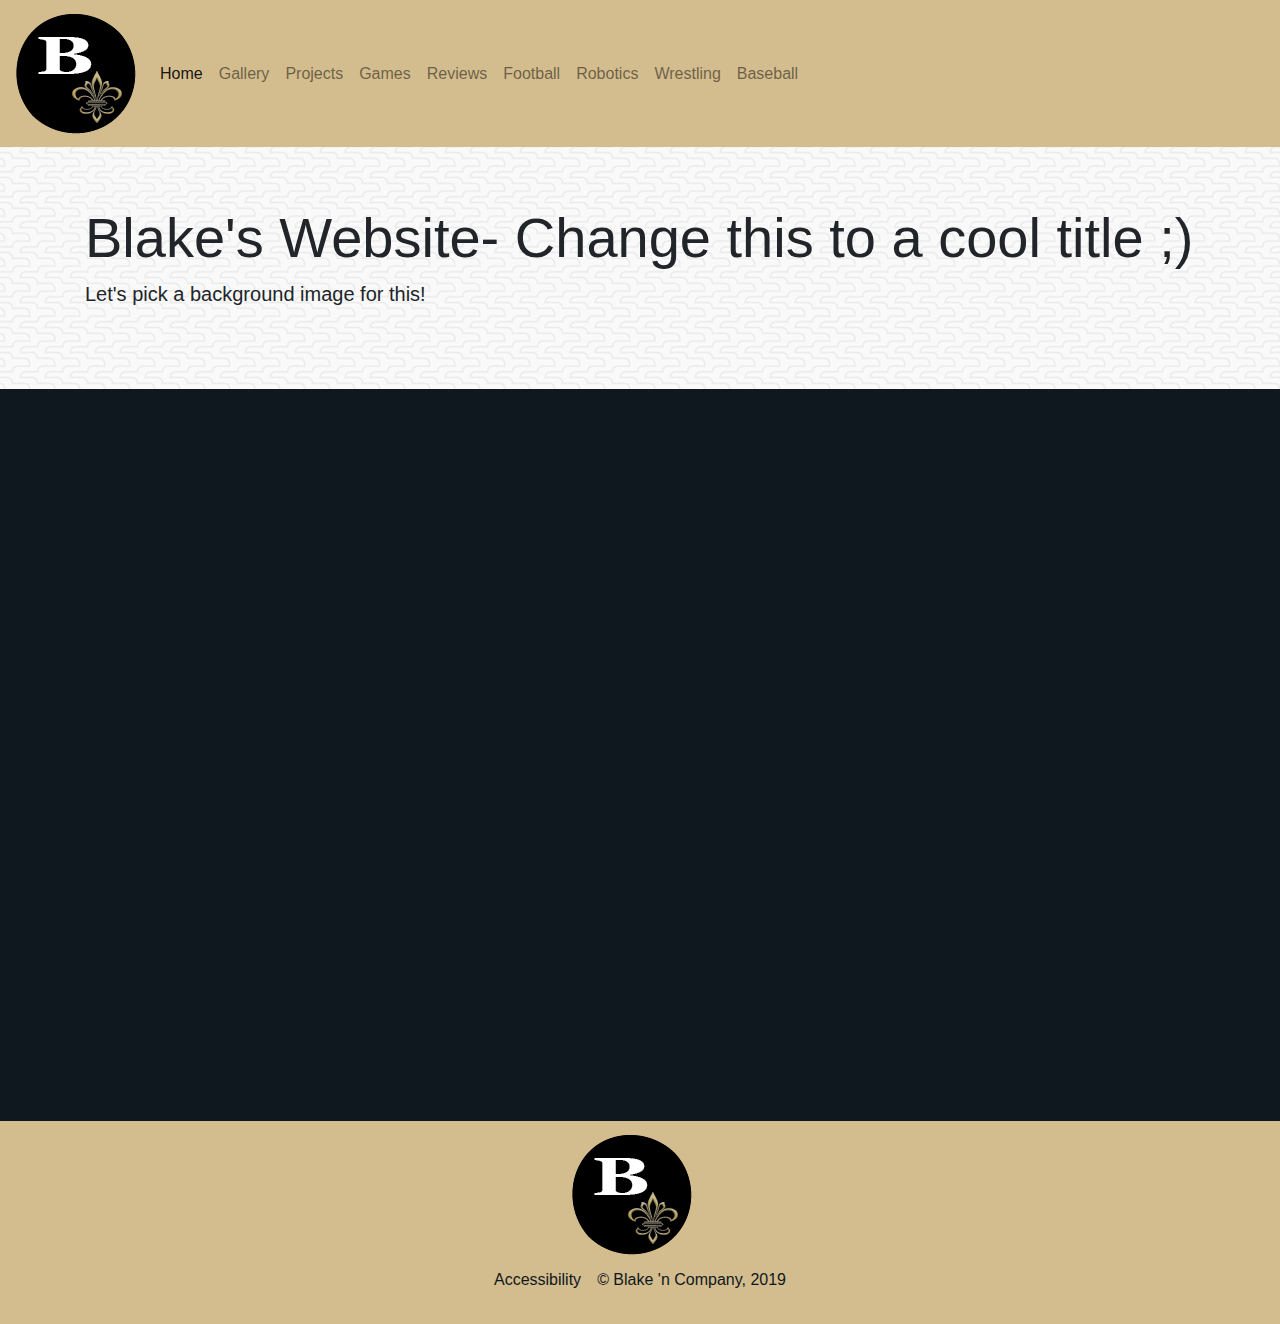
<file: index.html>
<!DOCTYPE html>
<html lang="en">
<head>
    <meta charset="UTF-8">
    <meta name="viewport" content="width=device-width, initial-scale=1.0">
    <meta http-equiv="X-UA-Compatible" content="ie=edge">
    <link rel="stylesheet" href="https://stackpath.bootstrapcdn.com/bootstrap/4.4.1/css/bootstrap.min.css" integrity="sha384-Vkoo8x4CGsO3+Hhxv8T/Q5PaXtkKtu6ug5TOeNV6gBiFeWPGFN9MuhOf23Q9Ifjh" crossorigin="anonymous" />
    <link rel="stylesheet" type="text/css" href="assets/css/style.css"/>
    <title>Blake's Website</title>
</head>
<body>
    <banner>
        <nav class="navbar fixed-top navbar-expand-lg navbar-light">
            <a class="navbar-brand" href="#">
                <img src="assets/images/logo.png" class="logo" alt="Blake's Website Logo Homepage">
            </a>
            <button class="navbar-toggler" type="button" data-toggle="collapse" data-target="#navbarSupportedContent" aria-controls="navbarSupportedContent" aria-expanded="false" aria-label="Toggle navigation">
                <span class="navbar-toggler-icon"></span>
            </button>
            <div class="collapse navbar-collapse" id="navbarSupportedContent">
              <ul class="navbar-nav mr-auto">
                <li class="nav-item active">
                  <a class="nav-link" href="#">Home <span class="sr-only">(current)</span></a>
                </li>
                <li class="nav-item">
                  <a class="nav-link" href="assets/pages/gallery.html">Gallery</a>
                </li>
                <li class="nav-item">
                    <a class="nav-link" href="assets/pages/projects.html">Projects</a>
                </li>
                <li class="nav-item">
                    <a class="nav-link" href="assets/pages/games.html">Games</a>
                </li>
                <li class="nav-item">
                    <a class="nav-link" href="assets/pages/reviews.html">Reviews</a>
                </li>
                <li class="nav-item">
                    <a class="nav-link" href="assets/pages/football.html">Football</a>
                </li>
                <li class="nav-item">
                    <a class="nav-link" href="assets/pages/robotics.html">Robotics</a>
                </li>
                <li class="nav-item">
                    <a class="nav-link" href="assets/pages/wrestling.html">Wrestling</a>
                </li>
                <li class="nav-item">
                    <a class="nav-link" href="assets/pages/baseball.html">Baseball</a>
                </li>
              </ul>
            </div>
          </nav>
    </banner>
    <main>
        <div class="jumbotron jumbotron-fluid">
            <div class="container">
                <h1 class="display-4">Blake's Website- Change this to a cool title ;)</h1>
                <p class="lead">Let's pick a background image for this!</p>
            </div>
        </div>
        <div id="subcontents">
        </div>
    </main>
    <footer>
        <div class="navbar navbar-expand-lg">
            <a class="navbar-brand" href="#">
                <img src="assets/images/logo.png" class="logo" alt="Blake's Website Logo Homepage">
            </a>
            <div class="footernav" id="navbarSupportedContent">
                <ul class="navbar-nav mr-auto">
                   <li class="nav-item active">
                        <a class="nav-link" href="accessibility-statement.html">Accessibility</a>
                    </li>
                    <li class="nav-item">
                        <p class="nav-link">&copy Blake 'n Company, 2019</p>
                    </li>
                </ul>
            </div>
        </div>
    </footer>
    <script src="https://code.jquery.com/jquery-3.4.1.slim.min.js" integrity="sha384-J6qa4849blE2+poT4WnyKhv5vZF5SrPo0iEjwBvKU7imGFAV0wwj1yYfoRSJoZ+n" crossorigin="anonymous"></script>
    <script src="https://cdn.jsdelivr.net/npm/popper.js@1.16.0/dist/umd/popper.min.js" integrity="sha384-Q6E9RHvbIyZFJoft+2mJbHaEWldlvI9IOYy5n3zV9zzTtmI3UksdQRVvoxMfooAo" crossorigin="anonymous"></script>
    <script src="https://stackpath.bootstrapcdn.com/bootstrap/4.4.1/js/bootstrap.min.js" integrity="sha384-wfSDF2E50Y2D1uUdj0O3uMBJnjuUD4Ih7YwaYd1iqfktj0Uod8GCExl3Og8ifwB6" crossorigin="anonymous"></script>
</body>
</html>
</file>
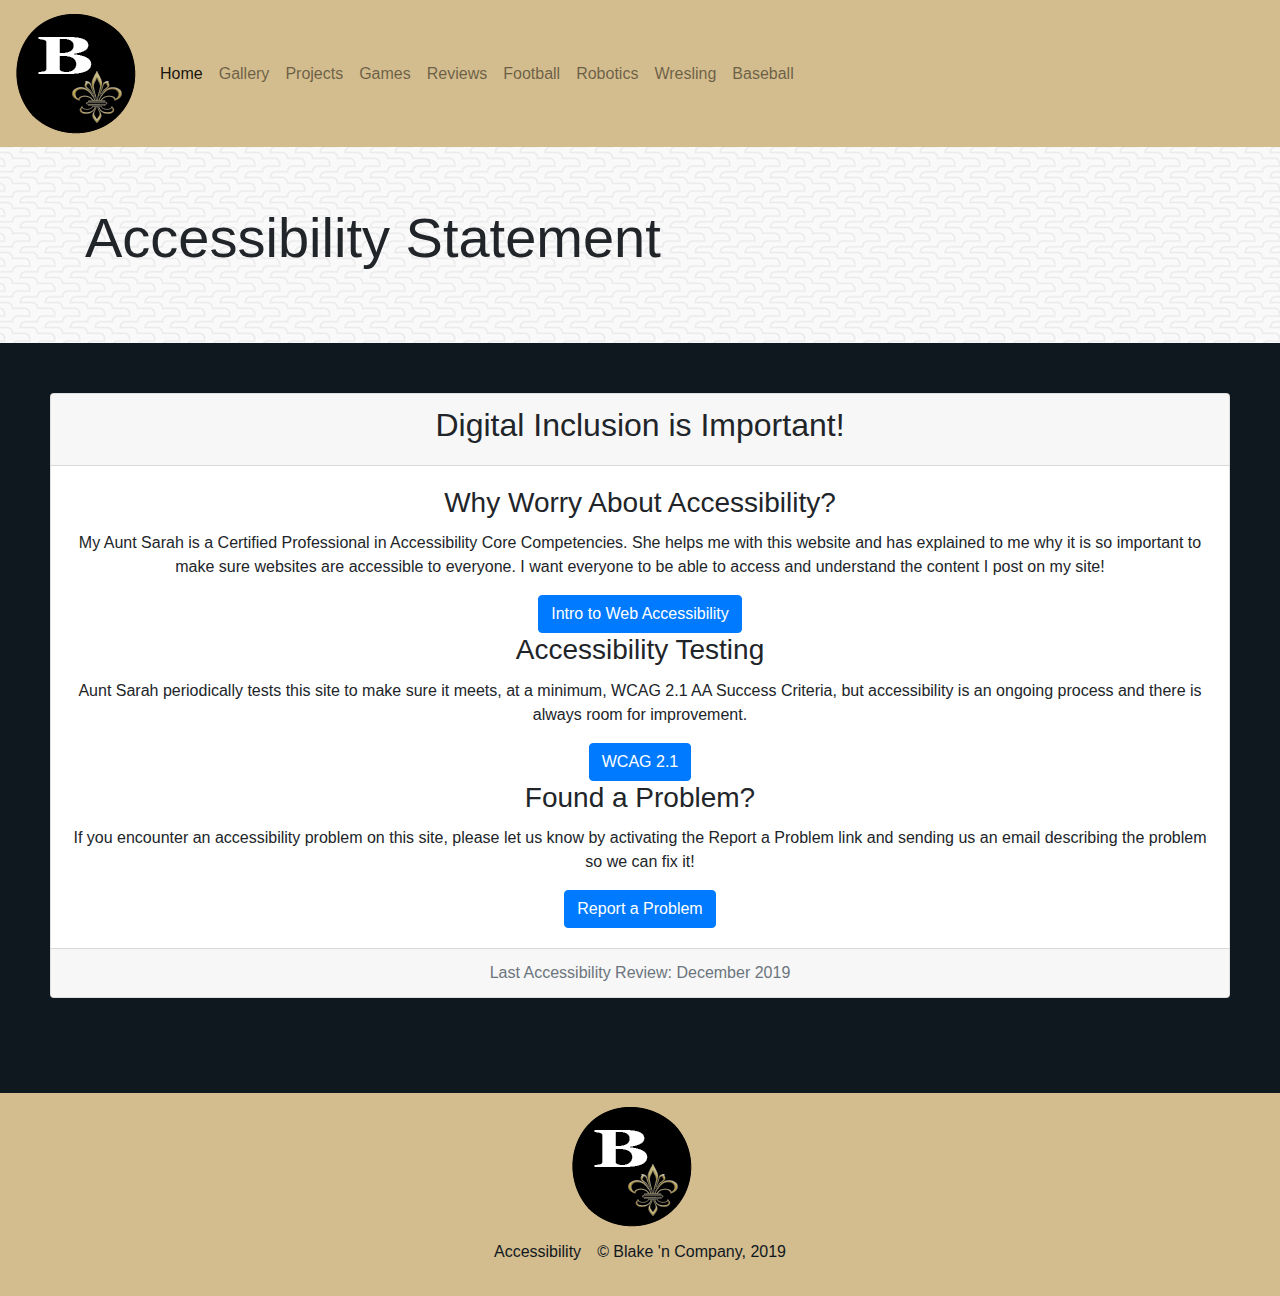
<file: assets/pages/accessibility-statement.html>
<!DOCTYPE html>
<html lang="en">
<head>
    <meta charset="UTF-8">
    <meta name="viewport" content="width=device-width, initial-scale=1.0">
    <meta http-equiv="X-UA-Compatible" content="ie=edge">
    <link rel="stylesheet" href="https://stackpath.bootstrapcdn.com/bootstrap/4.4.1/css/bootstrap.min.css" integrity="sha384-Vkoo8x4CGsO3+Hhxv8T/Q5PaXtkKtu6ug5TOeNV6gBiFeWPGFN9MuhOf23Q9Ifjh" crossorigin="anonymous" />
    <link rel="stylesheet" type="text/css" href="../css/style.css"/>
    <title>Blake's Website</title>
</head>
<body>
    <banner>
        <nav class="navbar fixed-top navbar-expand-lg navbar-light">
            <a class="navbar-brand" href="../../index.html">
                <img src="../images/logo.png" class="logo" alt="Blake's Website Logo Homepage">
            </a>
            <button class="navbar-toggler" type="button" data-toggle="collapse" data-target="#navbarSupportedContent" aria-controls="navbarSupportedContent" aria-expanded="false" aria-label="Toggle navigation">
                <span class="navbar-toggler-icon"></span>
            </button>
            <div class="collapse navbar-collapse" id="navbarSupportedContent">
              <ul class="navbar-nav mr-auto">
                <li class="nav-item active">
                  <a class="nav-link" href="../../index.html">Home</a>
                </li>
                <li class="nav-item">
                  <a class="nav-link" href="gallery.html">Gallery</a>
                </li>
                <li class="nav-item">
                    <a class="nav-link" href="projects.html">Projects</a>
                </li>
                <li class="nav-item">
                    <a class="nav-link" href="games.html">Games</a>
                </li>
                <li class="nav-item">
                    <a class="nav-link" href="reviews.html">Reviews</a>
                </li>
                <li class="nav-item">
                    <a class="nav-link" href="football.html">Football</a>
                </li>
                <li class="nav-item">
                    <a class="nav-link" href="robotics.html">Robotics</a>
                </li>
                <li class="nav-item">
                    <a class="nav-link" href="wrestling.html">Wresling</a>
                </li>
                <li class="nav-item">
                    <a class="nav-link" href="baseball.html">Baseball</a>
                </li>
              </ul>
            </div>
          </nav>
    </banner>
    <main>
        <div class="jumbotron jumbotron-fluid">
            <div class="container">
                <h1 class="display-4">Accessibility Statement</h1>
            </div>
        </div>
        <div id="subcontents">
            <div class="card text-center">
                <div class="card-header">
                    <h2>Digital Inclusion is Important!</h2>
                </div>
                <div class="card-body">
                    <h3 class="card-title">Why Worry About Accessibility?</h3>
                    <p class="card-text">My Aunt Sarah is a Certified Professional in Accessibility Core Competencies. She helps me with this website and has explained to me why it is so important to make sure websites are accessible to everyone. I want everyone to be able to access and understand the content I post on my site!</p>
                    <a href="https://www.w3.org/WAI/fundamentals/accessibility-intro/" class="btn btn-primary">Intro to Web Accessibility</a>

                    <h3 class="card-title">Accessibility Testing</h3>
                    <p class="card-text">Aunt Sarah periodically tests this site to make sure it meets, at a minimum, WCAG 2.1 AA Success Criteria, but accessibility is an ongoing process and there is always room for improvement.</p>
                    <a href="https://www.w3.org/TR/WCAG21/" class="btn btn-primary">WCAG 2.1</a>

                    <h3 class="card-title">Found a Problem?</h3>
                    <p class="card-text">If you encounter an accessibility problem on this site, please let us know by activating the Report a Problem link and sending us an email describing the problem so we can fix it!</p>
                    <a href="mailto:website4blake@gmail.com" class="btn btn-primary">Report a Problem</a>

                </div>
                <div class="card-footer text-muted">
                    Last Accessibility Review: December 2019
                </div>
            </div>
        </div>
    </main>
    <footer>
        <div class="navbar navbar-expand-lg">
            <a class="navbar-brand" href="../../index.html">
                <img src="../images/logo.png" class="logo" alt="Blake's Website Logo Homepage">
            </a>
            <div class="footernav" id="navbarSupportedContent">
                <ul class="navbar-nav mr-auto">
                   <li class="nav-item active">
                        <a class="nav-link" href="accessibility-statement.html">Accessibility</a>
                    </li>
                    <li class="nav-item">
                        <p class="nav-link">&copy Blake 'n Company, 2019</p>
                    </li>
                </ul>
            </div>
        </div>
    </footer>
    <script src="https://code.jquery.com/jquery-3.4.1.slim.min.js" integrity="sha384-J6qa4849blE2+poT4WnyKhv5vZF5SrPo0iEjwBvKU7imGFAV0wwj1yYfoRSJoZ+n" crossorigin="anonymous"></script>
    <script src="https://cdn.jsdelivr.net/npm/popper.js@1.16.0/dist/umd/popper.min.js" integrity="sha384-Q6E9RHvbIyZFJoft+2mJbHaEWldlvI9IOYy5n3zV9zzTtmI3UksdQRVvoxMfooAo" crossorigin="anonymous"></script>
    <script src="https://stackpath.bootstrapcdn.com/bootstrap/4.4.1/js/bootstrap.min.js" integrity="sha384-wfSDF2E50Y2D1uUdj0O3uMBJnjuUD4Ih7YwaYd1iqfktj0Uod8GCExl3Og8ifwB6" crossorigin="anonymous"></script>
</body>
</html>
</file>
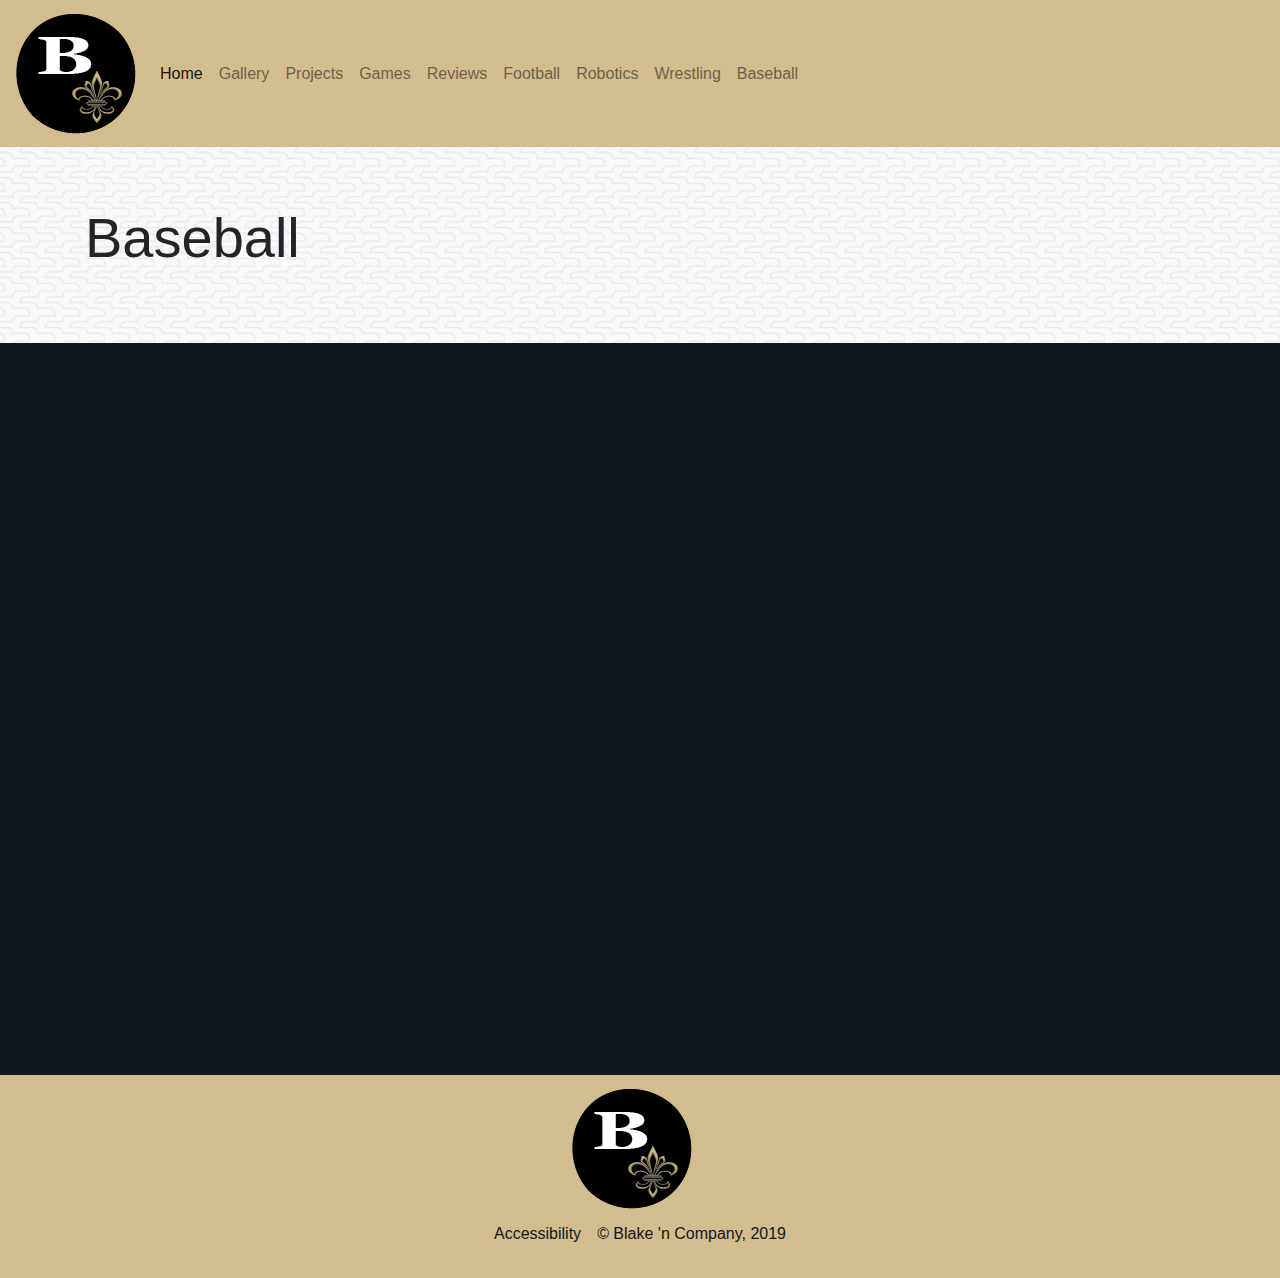
<file: assets/pages/baseball.html>
<!DOCTYPE html>
<html lang="en">
<head>
    <meta charset="UTF-8">
    <meta name="viewport" content="width=device-width, initial-scale=1.0">
    <meta http-equiv="X-UA-Compatible" content="ie=edge">
    <link rel="stylesheet" href="https://stackpath.bootstrapcdn.com/bootstrap/4.4.1/css/bootstrap.min.css" integrity="sha384-Vkoo8x4CGsO3+Hhxv8T/Q5PaXtkKtu6ug5TOeNV6gBiFeWPGFN9MuhOf23Q9Ifjh" crossorigin="anonymous" />
    <link rel="stylesheet" type="text/css" href="../css/style.css"/>
    <title>Blake's Website</title>
</head>
<body>
    <banner>
        <nav class="navbar fixed-top navbar-expand-lg navbar-light">
            <a class="navbar-brand" href="../../index.html">
                <img src="../images/logo.png" class="logo" alt="Blake's Website Logo Homepage">
            </a>
            <button class="navbar-toggler" type="button" data-toggle="collapse" data-target="#navbarSupportedContent" aria-controls="navbarSupportedContent" aria-expanded="false" aria-label="Toggle navigation">
                <span class="navbar-toggler-icon"></span>
            </button>
            <div class="collapse navbar-collapse" id="navbarSupportedContent">
              <ul class="navbar-nav mr-auto">
                <li class="nav-item active">
                  <a class="nav-link" href="../../index.html">Home</a>
                </li>
                <li class="nav-item">
                  <a class="nav-link" href="gallery.html">Gallery</a>
                </li>
                <li class="nav-item">
                    <a class="nav-link" href="projects.html">Projects</a>
                </li>
                <li class="nav-item">
                    <a class="nav-link" href="games.html">Games</a>
                </li>
                <li class="nav-item">
                    <a class="nav-link" href="reviews.html">Reviews</a>
                </li>
                <li class="nav-item">
                    <a class="nav-link" href="football.html">Football</a>
                </li>
                <li class="nav-item">
                    <a class="nav-link" href="robotics.html">Robotics</a>
                </li>
                <li class="nav-item">
                    <a class="nav-link" href="wrestling.html">Wrestling</a>
                </li>
                <li class="nav-item">
                    <a class="nav-link" href="#">Baseball<span class="sr-only">(current)</span></a>
                </li>
              </ul>
            </div>
          </nav>
    </banner>
    <main>
        <div class="jumbotron jumbotron-fluid">
            <div class="container">
                <h1 class="display-4">Baseball</h1>
            </div>
        </div>
        <div id="subcontents">
        </div>
    </main>
    <footer>
        <div class="navbar navbar-expand-lg">
            <a class="navbar-brand" href="../../index.html">
                <img src="../images/logo.png" class="logo" alt="Blake's Website Logo Homepage">
            </a>
            <div class="footernav" id="navbarSupportedContent">
                <ul class="navbar-nav mr-auto">
                   <li class="nav-item active">
                        <a class="nav-link" href="accessibility-statement.html">Accessibility</a>
                    </li>
                    <li class="nav-item">
                        <p class="nav-link">&copy Blake 'n Company, 2019</p>
                    </li>
                </ul>
            </div>
        </div>
    </footer>
    <script src="https://code.jquery.com/jquery-3.4.1.slim.min.js" integrity="sha384-J6qa4849blE2+poT4WnyKhv5vZF5SrPo0iEjwBvKU7imGFAV0wwj1yYfoRSJoZ+n" crossorigin="anonymous"></script>
    <script src="https://cdn.jsdelivr.net/npm/popper.js@1.16.0/dist/umd/popper.min.js" integrity="sha384-Q6E9RHvbIyZFJoft+2mJbHaEWldlvI9IOYy5n3zV9zzTtmI3UksdQRVvoxMfooAo" crossorigin="anonymous"></script>
    <script src="https://stackpath.bootstrapcdn.com/bootstrap/4.4.1/js/bootstrap.min.js" integrity="sha384-wfSDF2E50Y2D1uUdj0O3uMBJnjuUD4Ih7YwaYd1iqfktj0Uod8GCExl3Og8ifwB6" crossorigin="anonymous"></script>
</body>
</html>
</file>
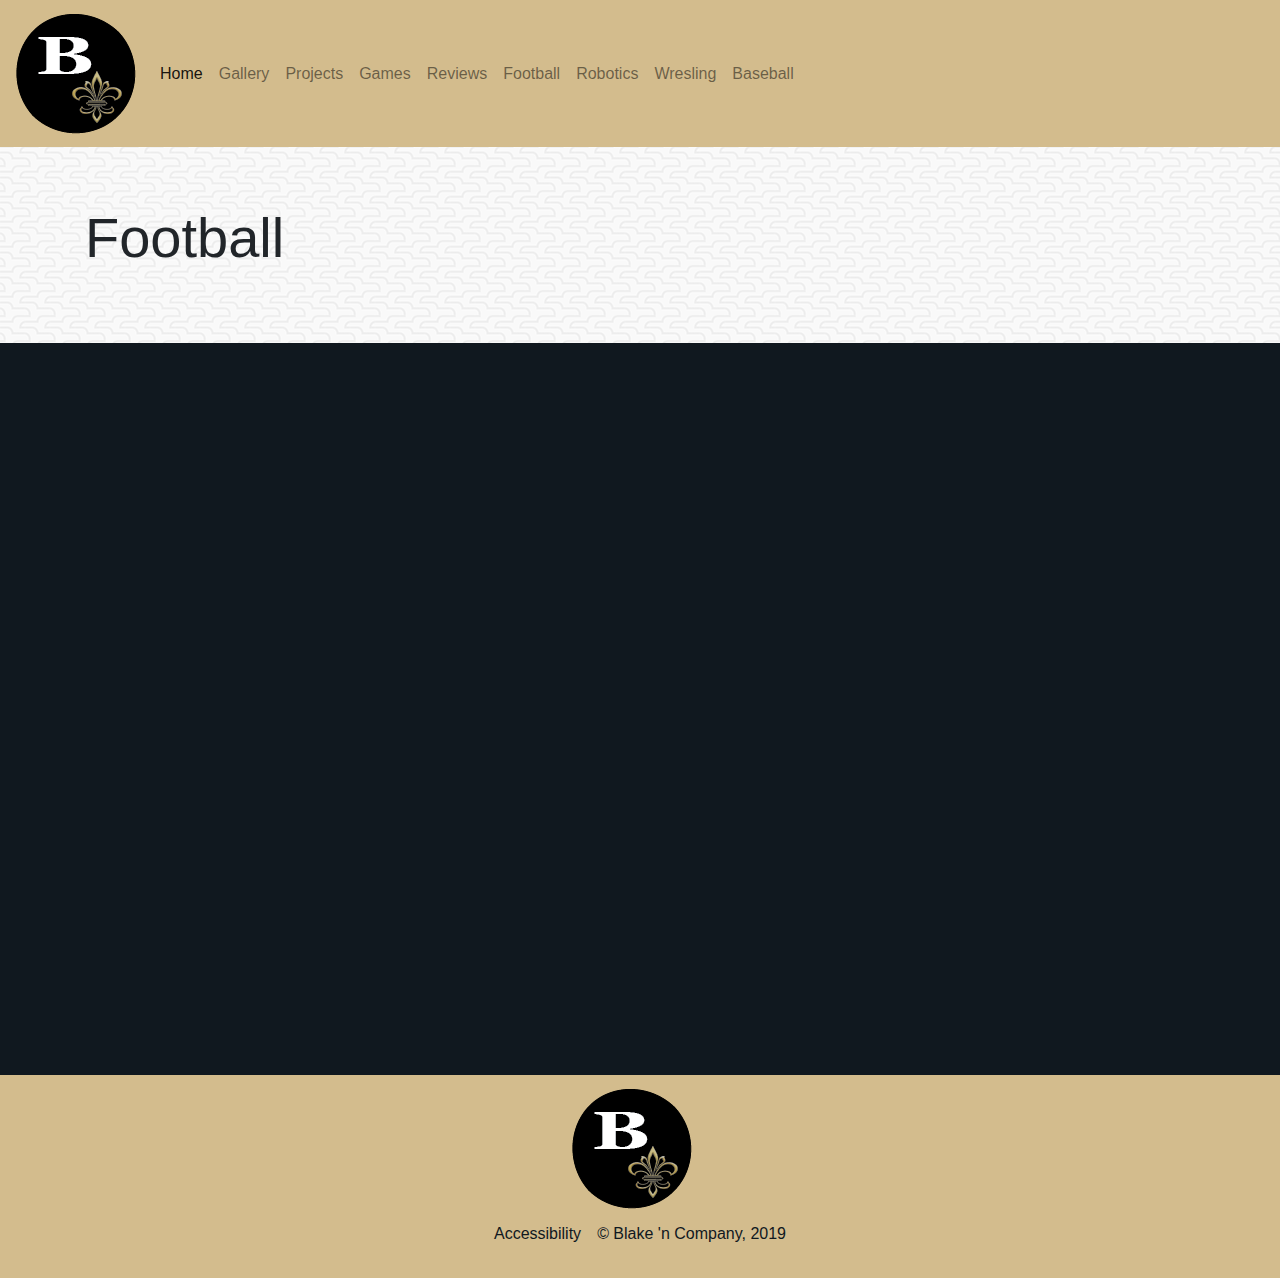
<file: assets/pages/football.html>
<!DOCTYPE html>
<html lang="en">
<head>
    <meta charset="UTF-8">
    <meta name="viewport" content="width=device-width, initial-scale=1.0">
    <meta http-equiv="X-UA-Compatible" content="ie=edge">
    <link rel="stylesheet" href="https://stackpath.bootstrapcdn.com/bootstrap/4.4.1/css/bootstrap.min.css" integrity="sha384-Vkoo8x4CGsO3+Hhxv8T/Q5PaXtkKtu6ug5TOeNV6gBiFeWPGFN9MuhOf23Q9Ifjh" crossorigin="anonymous" />
    <link rel="stylesheet" type="text/css" href="../css/style.css"/>
    <title>Blake's Website</title>
</head>
<body>
    <banner>
        <nav class="navbar fixed-top navbar-expand-lg navbar-light">
            <a class="navbar-brand" href="../../index.html">
                <img src="../images/logo.png" class="logo" alt="Blake's Website Logo Homepage">
            </a>
            <button class="navbar-toggler" type="button" data-toggle="collapse" data-target="#navbarSupportedContent" aria-controls="navbarSupportedContent" aria-expanded="false" aria-label="Toggle navigation">
                <span class="navbar-toggler-icon"></span>
            </button>
            <div class="collapse navbar-collapse" id="navbarSupportedContent">
              <ul class="navbar-nav mr-auto">
                <li class="nav-item active">
                  <a class="nav-link" href="../../index.html">Home</a>
                </li>
                <li class="nav-item">
                  <a class="nav-link" href="#">Gallery</a>
                </li>
                <li class="nav-item">
                    <a class="nav-link" href="projects.html">Projects</a>
                </li>
                <li class="nav-item">
                    <a class="nav-link" href="games.html">Games</a>
                </li>
                <li class="nav-item">
                    <a class="nav-link" href="reviews.html">Reviews</a>
                </li>
                <li class="nav-item">
                    <a class="nav-link" href="#">Football<span class="sr-only">(current)</span></a>
                </li>
                <li class="nav-item">
                    <a class="nav-link" href="robotics.html">Robotics</a>
                </li>
                <li class="nav-item">
                    <a class="nav-link" href="wrestling.html">Wresling</a>
                </li>
                <li class="nav-item">
                    <a class="nav-link" href="baseball.html">Baseball</a>
                </li>
              </ul>
            </div>
          </nav>
    </banner>
    <main>
        <div class="jumbotron jumbotron-fluid">
            <div class="container">
                <h1 class="display-4">Football</h1>
            </div>
        </div>
        <div id="subcontents">
        </div>
    </main>
    <footer>
        <div class="navbar navbar-expand-lg">
            <a class="navbar-brand" href="../../index.html">
                <img src="../images/logo.png" class="logo" alt="Blake's Website Logo Homepage">
            </a>
            <div class="footernav" id="navbarSupportedContent">
                <ul class="navbar-nav mr-auto">
                   <li class="nav-item active">
                        <a class="nav-link" href="accessibility-statement.html">Accessibility</a>
                    </li>
                    <li class="nav-item">
                        <p class="nav-link">&copy Blake 'n Company, 2019</p>
                    </li>
                </ul>
            </div>
        </div>
    </footer>
    <script src="https://code.jquery.com/jquery-3.4.1.slim.min.js" integrity="sha384-J6qa4849blE2+poT4WnyKhv5vZF5SrPo0iEjwBvKU7imGFAV0wwj1yYfoRSJoZ+n" crossorigin="anonymous"></script>
    <script src="https://cdn.jsdelivr.net/npm/popper.js@1.16.0/dist/umd/popper.min.js" integrity="sha384-Q6E9RHvbIyZFJoft+2mJbHaEWldlvI9IOYy5n3zV9zzTtmI3UksdQRVvoxMfooAo" crossorigin="anonymous"></script>
    <script src="https://stackpath.bootstrapcdn.com/bootstrap/4.4.1/js/bootstrap.min.js" integrity="sha384-wfSDF2E50Y2D1uUdj0O3uMBJnjuUD4Ih7YwaYd1iqfktj0Uod8GCExl3Og8ifwB6" crossorigin="anonymous"></script>
</body>
</html>
</file>
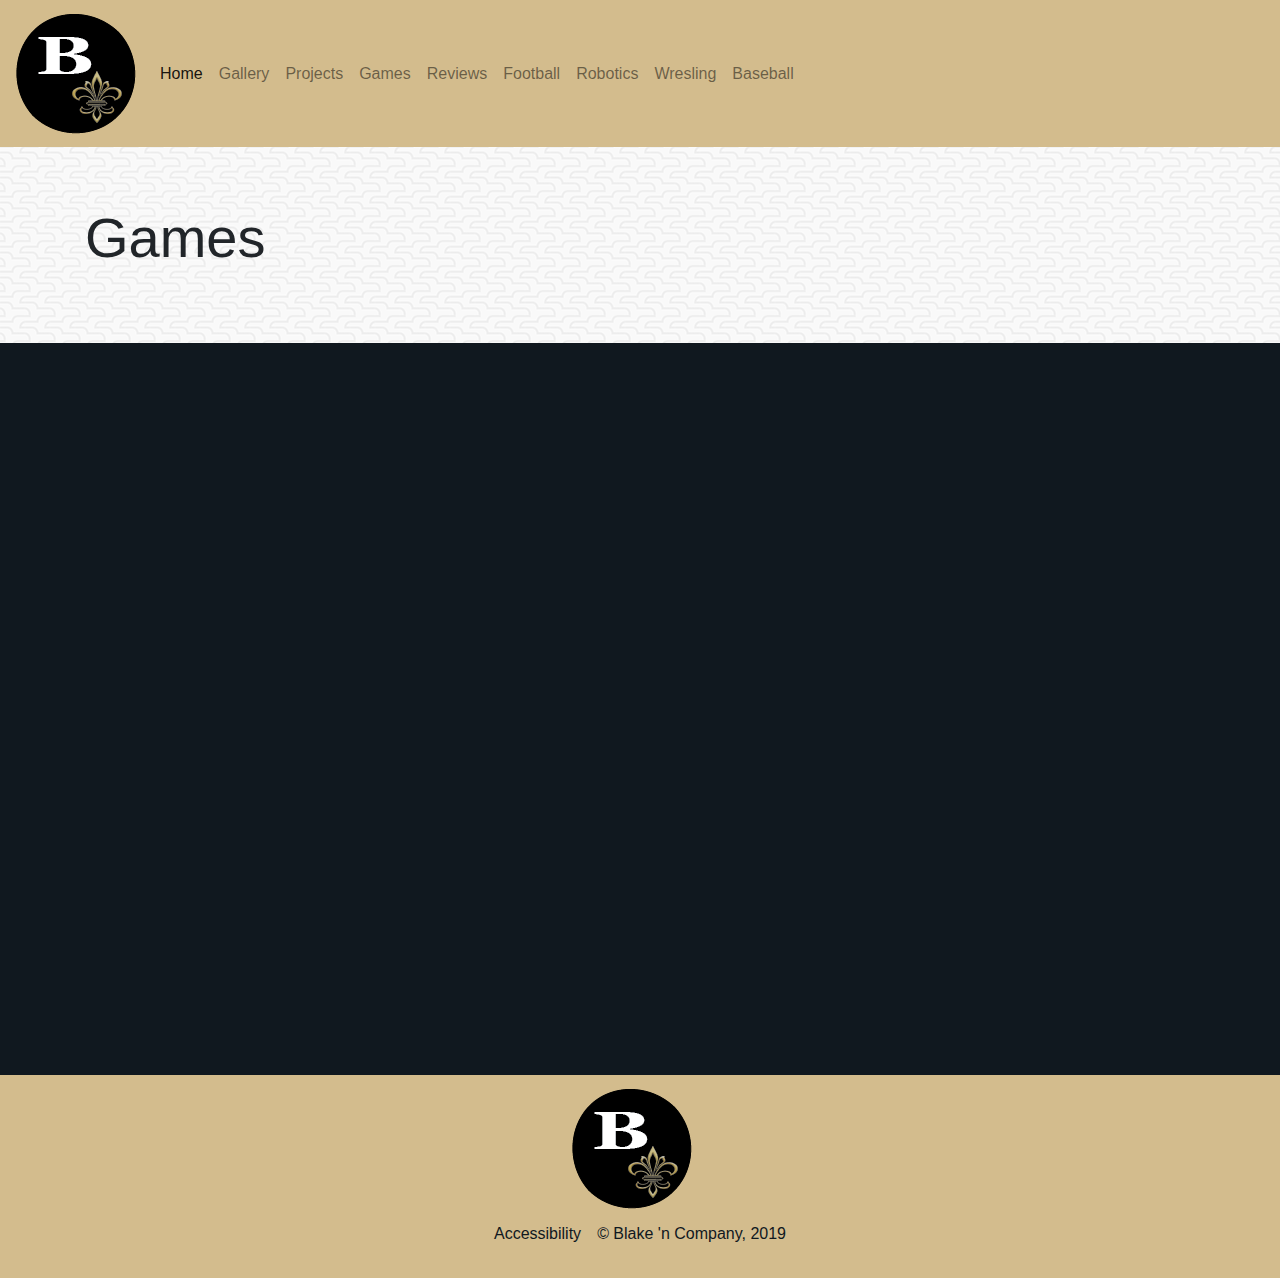
<file: assets/pages/games.html>
<!DOCTYPE html>
<html lang="en">
<head>
    <meta charset="UTF-8">
    <meta name="viewport" content="width=device-width, initial-scale=1.0">
    <meta http-equiv="X-UA-Compatible" content="ie=edge">
    <link rel="stylesheet" href="https://stackpath.bootstrapcdn.com/bootstrap/4.4.1/css/bootstrap.min.css" integrity="sha384-Vkoo8x4CGsO3+Hhxv8T/Q5PaXtkKtu6ug5TOeNV6gBiFeWPGFN9MuhOf23Q9Ifjh" crossorigin="anonymous" />
    <link rel="stylesheet" type="text/css" href="../css/style.css"/>
    <title>Blake's Website</title>
</head>
<body>
    <banner>
        <nav class="navbar fixed-top navbar-expand-lg navbar-light">
            <a class="navbar-brand" href="../../index.html">
                <img src="../images/logo.png" class="logo" alt="Blake's Website Logo Homepage">
            </a>
            <button class="navbar-toggler" type="button" data-toggle="collapse" data-target="#navbarSupportedContent" aria-controls="navbarSupportedContent" aria-expanded="false" aria-label="Toggle navigation">
                <span class="navbar-toggler-icon"></span>
            </button>
            <div class="collapse navbar-collapse" id="navbarSupportedContent">
              <ul class="navbar-nav mr-auto">
                <li class="nav-item active">
                  <a class="nav-link" href="../../index.html">Home</a>
                </li>
                <li class="nav-item">
                  <a class="nav-link" href="gallery.html">Gallery</a>
                </li>
                <li class="nav-item">
                    <a class="nav-link" href="projects.html">Projects</a>
                </li>
                <li class="nav-item">
                    <a class="nav-link" href="#">Games<span class="sr-only">(current)</span></a>
                </li>
                <li class="nav-item">
                    <a class="nav-link" href="reviews.html">Reviews</a>
                </li>
                <li class="nav-item">
                    <a class="nav-link" href="football.html">Football</a>
                </li>
                <li class="nav-item">
                    <a class="nav-link" href="robotics.html">Robotics</a>
                </li>
                <li class="nav-item">
                    <a class="nav-link" href="wrestling.html">Wresling</a>
                </li>
                <li class="nav-item">
                    <a class="nav-link" href="baseball.html">Baseball</a>
                </li>
              </ul>
            </div>
          </nav>
    </banner>
    <main>
        <div class="jumbotron jumbotron-fluid">
            <div class="container">
                <h1 class="display-4">Games</h1>
            </div>
        </div>
        <div id="subcontents">
        </div>
    </main>
    <footer>
        <div class="navbar navbar-expand-lg">
            <a class="navbar-brand" href="../../index.html">
                <img src="../images/logo.png" class="logo" alt="Blake's Website Logo Homepage">
            </a>
            <div class="footernav" id="navbarSupportedContent">
                <ul class="navbar-nav mr-auto">
                   <li class="nav-item active">
                        <a class="nav-link" href="accessibility-statement.html">Accessibility</a>
                    </li>
                    <li class="nav-item">
                        <p class="nav-link">&copy Blake 'n Company, 2019</p>
                    </li>
                </ul>
            </div>
        </div>
    </footer>
    <script src="https://code.jquery.com/jquery-3.4.1.slim.min.js" integrity="sha384-J6qa4849blE2+poT4WnyKhv5vZF5SrPo0iEjwBvKU7imGFAV0wwj1yYfoRSJoZ+n" crossorigin="anonymous"></script>
    <script src="https://cdn.jsdelivr.net/npm/popper.js@1.16.0/dist/umd/popper.min.js" integrity="sha384-Q6E9RHvbIyZFJoft+2mJbHaEWldlvI9IOYy5n3zV9zzTtmI3UksdQRVvoxMfooAo" crossorigin="anonymous"></script>
    <script src="https://stackpath.bootstrapcdn.com/bootstrap/4.4.1/js/bootstrap.min.js" integrity="sha384-wfSDF2E50Y2D1uUdj0O3uMBJnjuUD4Ih7YwaYd1iqfktj0Uod8GCExl3Og8ifwB6" crossorigin="anonymous"></script>
</body>
</html>
</file>
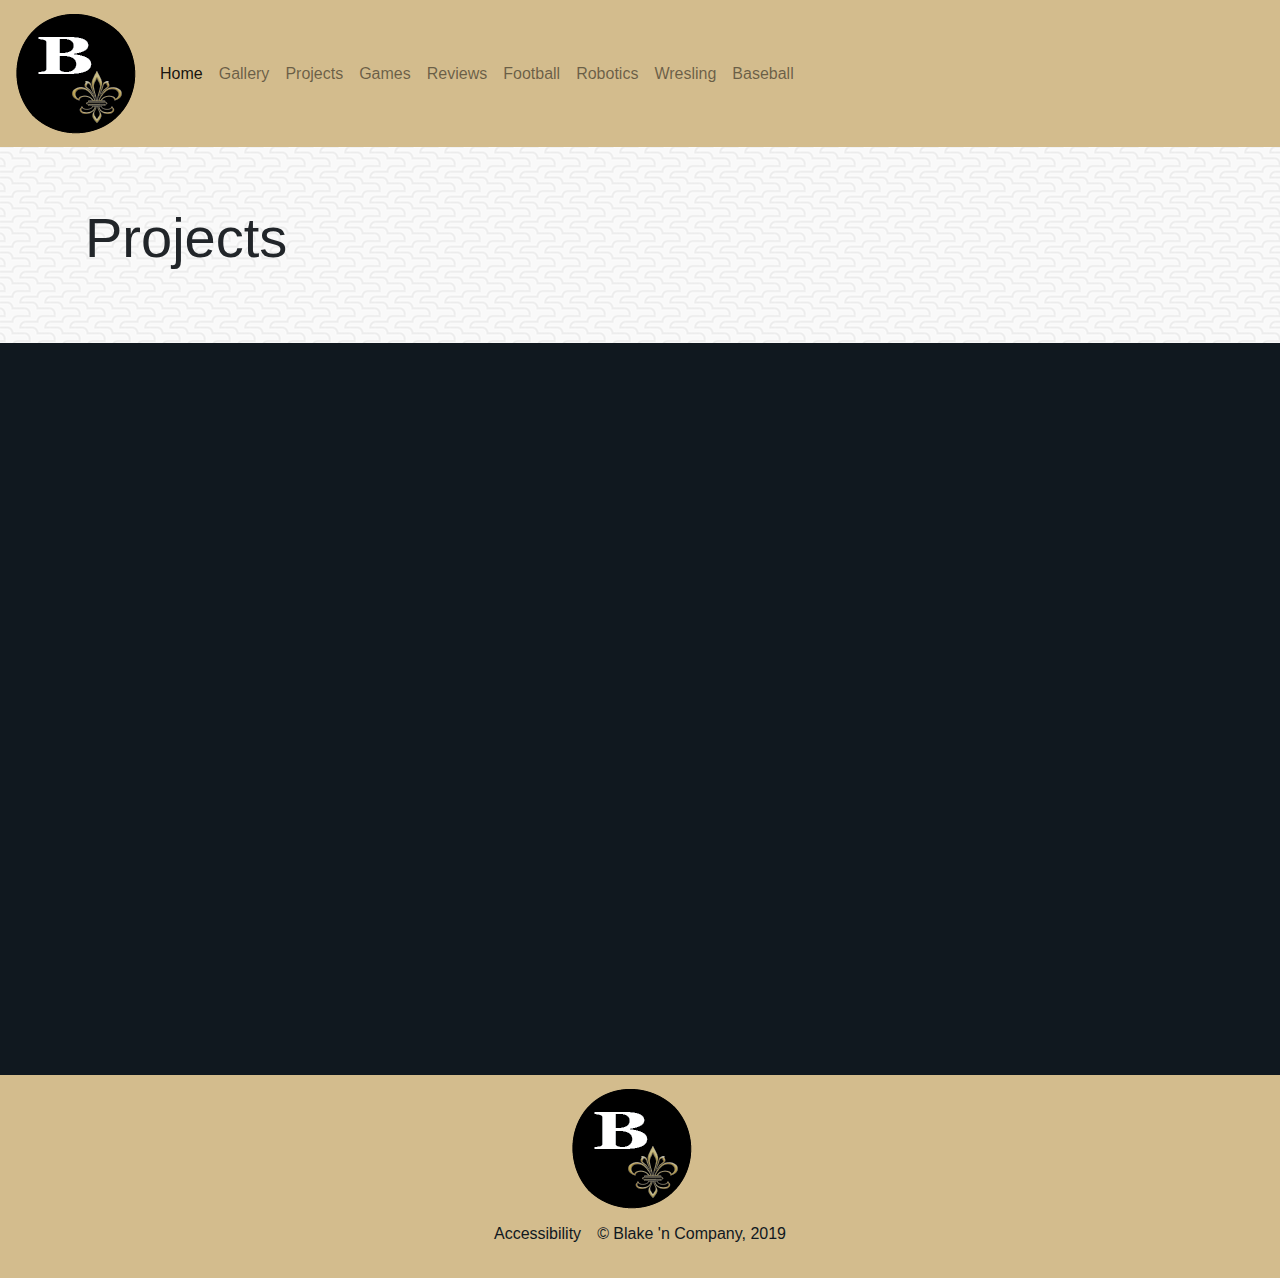
<file: assets/pages/projects.html>
<!DOCTYPE html>
<html lang="en">
<head>
    <meta charset="UTF-8">
    <meta name="viewport" content="width=device-width, initial-scale=1.0">
    <meta http-equiv="X-UA-Compatible" content="ie=edge">
    <link rel="stylesheet" href="https://stackpath.bootstrapcdn.com/bootstrap/4.4.1/css/bootstrap.min.css" integrity="sha384-Vkoo8x4CGsO3+Hhxv8T/Q5PaXtkKtu6ug5TOeNV6gBiFeWPGFN9MuhOf23Q9Ifjh" crossorigin="anonymous" />
    <link rel="stylesheet" type="text/css" href="../css/style.css"/>
    <title>Blake's Website</title>
</head>
<body>
    <banner>
        <nav class="navbar fixed-top navbar-expand-lg navbar-light">
            <a class="navbar-brand" href="../../index.html">
                <img src="../images/logo.png" class="logo" alt="Blake's Website Logo Homepage">
            </a>
            <button class="navbar-toggler" type="button" data-toggle="collapse" data-target="#navbarSupportedContent" aria-controls="navbarSupportedContent" aria-expanded="false" aria-label="Toggle navigation">
                <span class="navbar-toggler-icon"></span>
            </button>
            <div class="collapse navbar-collapse" id="navbarSupportedContent">
              <ul class="navbar-nav mr-auto">
                <li class="nav-item active">
                  <a class="nav-link" href="../../index.html">Home</a>
                </li>
                <li class="nav-item">
                  <a class="nav-link" href="gallery.html">Gallery</a>
                </li>
                <li class="nav-item">
                    <a class="nav-link" href="#">Projects<span class="sr-only">(current)</span></a>
                </li>
                <li class="nav-item">
                    <a class="nav-link" href="games.html">Games</a>
                </li>
                <li class="nav-item">
                    <a class="nav-link" href="reviews.html">Reviews</a>
                </li>
                <li class="nav-item">
                    <a class="nav-link" href="football.html">Football</a>
                </li>
                <li class="nav-item">
                    <a class="nav-link" href="robotics.html">Robotics</a>
                </li>
                <li class="nav-item">
                    <a class="nav-link" href="wrestling.html">Wresling</a>
                </li>
                <li class="nav-item">
                    <a class="nav-link" href="baseball.html">Baseball</a>
                </li>
              </ul>
            </div>
          </nav>
    </banner>
    <main>
        <div class="jumbotron jumbotron-fluid">
            <div class="container">
                <h1 class="display-4">Projects</h1>
            </div>
        </div>
        <div id="subcontents">
        </div>
    </main>
    <footer>
        <div class="navbar navbar-expand-lg">
            <a class="navbar-brand" href="../../index.html">
                <img src="../images/logo.png" class="logo" alt="Blake's Website Logo Homepage">
            </a>
            <div class="footernav" id="navbarSupportedContent">
                <ul class="navbar-nav mr-auto">
                   <li class="nav-item active">
                        <a class="nav-link" href="accessibility-statement.html">Accessibility</a>
                    </li>
                    <li class="nav-item">
                        <p class="nav-link">&copy Blake 'n Company, 2019</p>
                    </li>
                </ul>
            </div>
        </div>
    </footer>
    <script src="https://code.jquery.com/jquery-3.4.1.slim.min.js" integrity="sha384-J6qa4849blE2+poT4WnyKhv5vZF5SrPo0iEjwBvKU7imGFAV0wwj1yYfoRSJoZ+n" crossorigin="anonymous"></script>
    <script src="https://cdn.jsdelivr.net/npm/popper.js@1.16.0/dist/umd/popper.min.js" integrity="sha384-Q6E9RHvbIyZFJoft+2mJbHaEWldlvI9IOYy5n3zV9zzTtmI3UksdQRVvoxMfooAo" crossorigin="anonymous"></script>
    <script src="https://stackpath.bootstrapcdn.com/bootstrap/4.4.1/js/bootstrap.min.js" integrity="sha384-wfSDF2E50Y2D1uUdj0O3uMBJnjuUD4Ih7YwaYd1iqfktj0Uod8GCExl3Og8ifwB6" crossorigin="anonymous"></script>
</body>
</html>
</file>
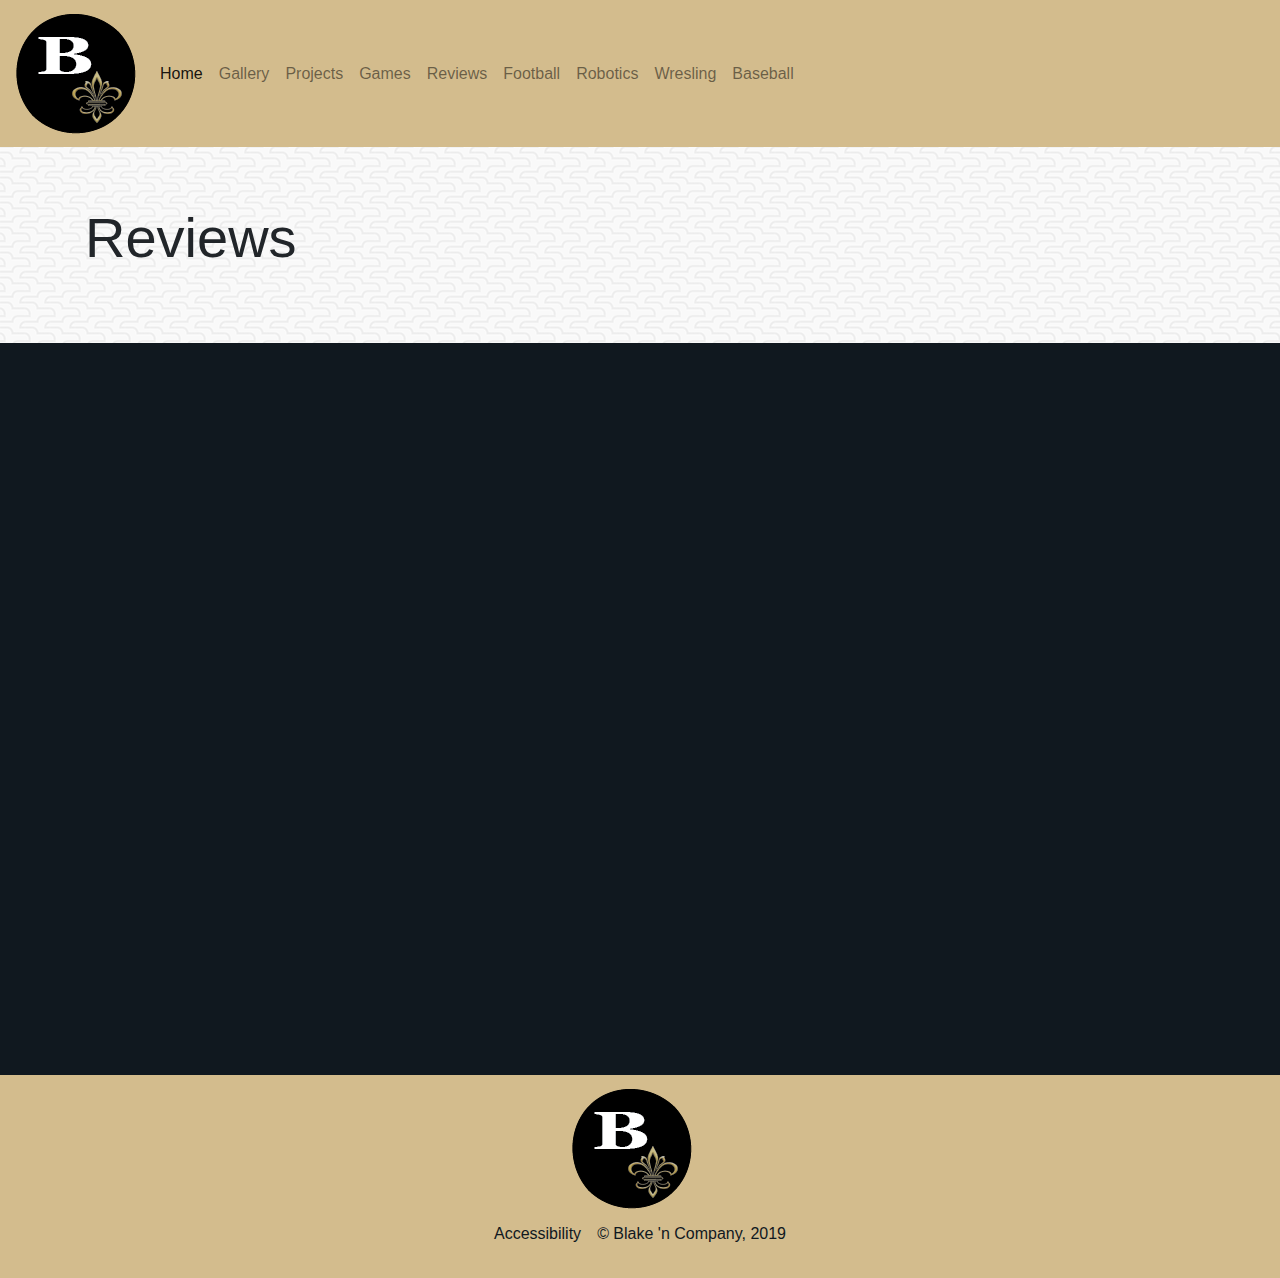
<file: assets/pages/reviews.html>
<!DOCTYPE html>
<html lang="en">
<head>
    <meta charset="UTF-8">
    <meta name="viewport" content="width=device-width, initial-scale=1.0">
    <meta http-equiv="X-UA-Compatible" content="ie=edge">
    <link rel="stylesheet" href="https://stackpath.bootstrapcdn.com/bootstrap/4.4.1/css/bootstrap.min.css" integrity="sha384-Vkoo8x4CGsO3+Hhxv8T/Q5PaXtkKtu6ug5TOeNV6gBiFeWPGFN9MuhOf23Q9Ifjh" crossorigin="anonymous" />
    <link rel="stylesheet" type="text/css" href="../css/style.css"/>
    <title>Blake's Website</title>
</head>
<body>
    <banner>
        <nav class="navbar fixed-top navbar-expand-lg navbar-light">
            <a class="navbar-brand" href="../../index.html">
                <img src="../images/logo.png" class="logo" alt="Blake's Website Logo Homepage">
            </a>
            <button class="navbar-toggler" type="button" data-toggle="collapse" data-target="#navbarSupportedContent" aria-controls="navbarSupportedContent" aria-expanded="false" aria-label="Toggle navigation">
                <span class="navbar-toggler-icon"></span>
            </button>
            <div class="collapse navbar-collapse" id="navbarSupportedContent">
              <ul class="navbar-nav mr-auto">
                <li class="nav-item active">
                  <a class="nav-link" href="../../index.html">Home</a>
                </li>
                <li class="nav-item">
                  <a class="nav-link" href="gallery.html">Gallery</a>
                </li>
                <li class="nav-item">
                    <a class="nav-link" href="projects.html">Projects</a>
                </li>
                <li class="nav-item">
                    <a class="nav-link" href="games.html">Games</a>
                </li>
                <li class="nav-item">
                    <a class="nav-link" href="#">Reviews<span class="sr-only">(current)</span></a>
                </li>
                <li class="nav-item">
                    <a class="nav-link" href="football.html">Football</a>
                </li>
                <li class="nav-item">
                    <a class="nav-link" href="robotics.html">Robotics</a>
                </li>
                <li class="nav-item">
                    <a class="nav-link" href="wrestling.html">Wresling</a>
                </li>
                <li class="nav-item">
                    <a class="nav-link" href="baseball.html">Baseball</a>
                </li>
              </ul>
            </div>
          </nav>
    </banner>
    <main>
        <div class="jumbotron jumbotron-fluid">
            <div class="container">
                <h1 class="display-4">Reviews</h1>
            </div>
        </div>
        <div id="subcontents">
        </div>
    </main>
    <footer>
        <div class="navbar navbar-expand-lg">
            <a class="navbar-brand" href="../../index.html">
                <img src="../images/logo.png" class="logo" alt="Blake's Website Logo Homepage">
            </a>
            <div class="footernav" id="navbarSupportedContent">
                <ul class="navbar-nav mr-auto">
                   <li class="nav-item active">
                        <a class="nav-link" href="accessibility-statement.html">Accessibility</a>
                    </li>
                    <li class="nav-item">
                        <p class="nav-link">&copy Blake 'n Company, 2019</p>
                    </li>
                </ul>
            </div>
        </div>
    </footer>
    <script src="https://code.jquery.com/jquery-3.4.1.slim.min.js" integrity="sha384-J6qa4849blE2+poT4WnyKhv5vZF5SrPo0iEjwBvKU7imGFAV0wwj1yYfoRSJoZ+n" crossorigin="anonymous"></script>
    <script src="https://cdn.jsdelivr.net/npm/popper.js@1.16.0/dist/umd/popper.min.js" integrity="sha384-Q6E9RHvbIyZFJoft+2mJbHaEWldlvI9IOYy5n3zV9zzTtmI3UksdQRVvoxMfooAo" crossorigin="anonymous"></script>
    <script src="https://stackpath.bootstrapcdn.com/bootstrap/4.4.1/js/bootstrap.min.js" integrity="sha384-wfSDF2E50Y2D1uUdj0O3uMBJnjuUD4Ih7YwaYd1iqfktj0Uod8GCExl3Og8ifwB6" crossorigin="anonymous"></script>
</body>
</html>
</file>
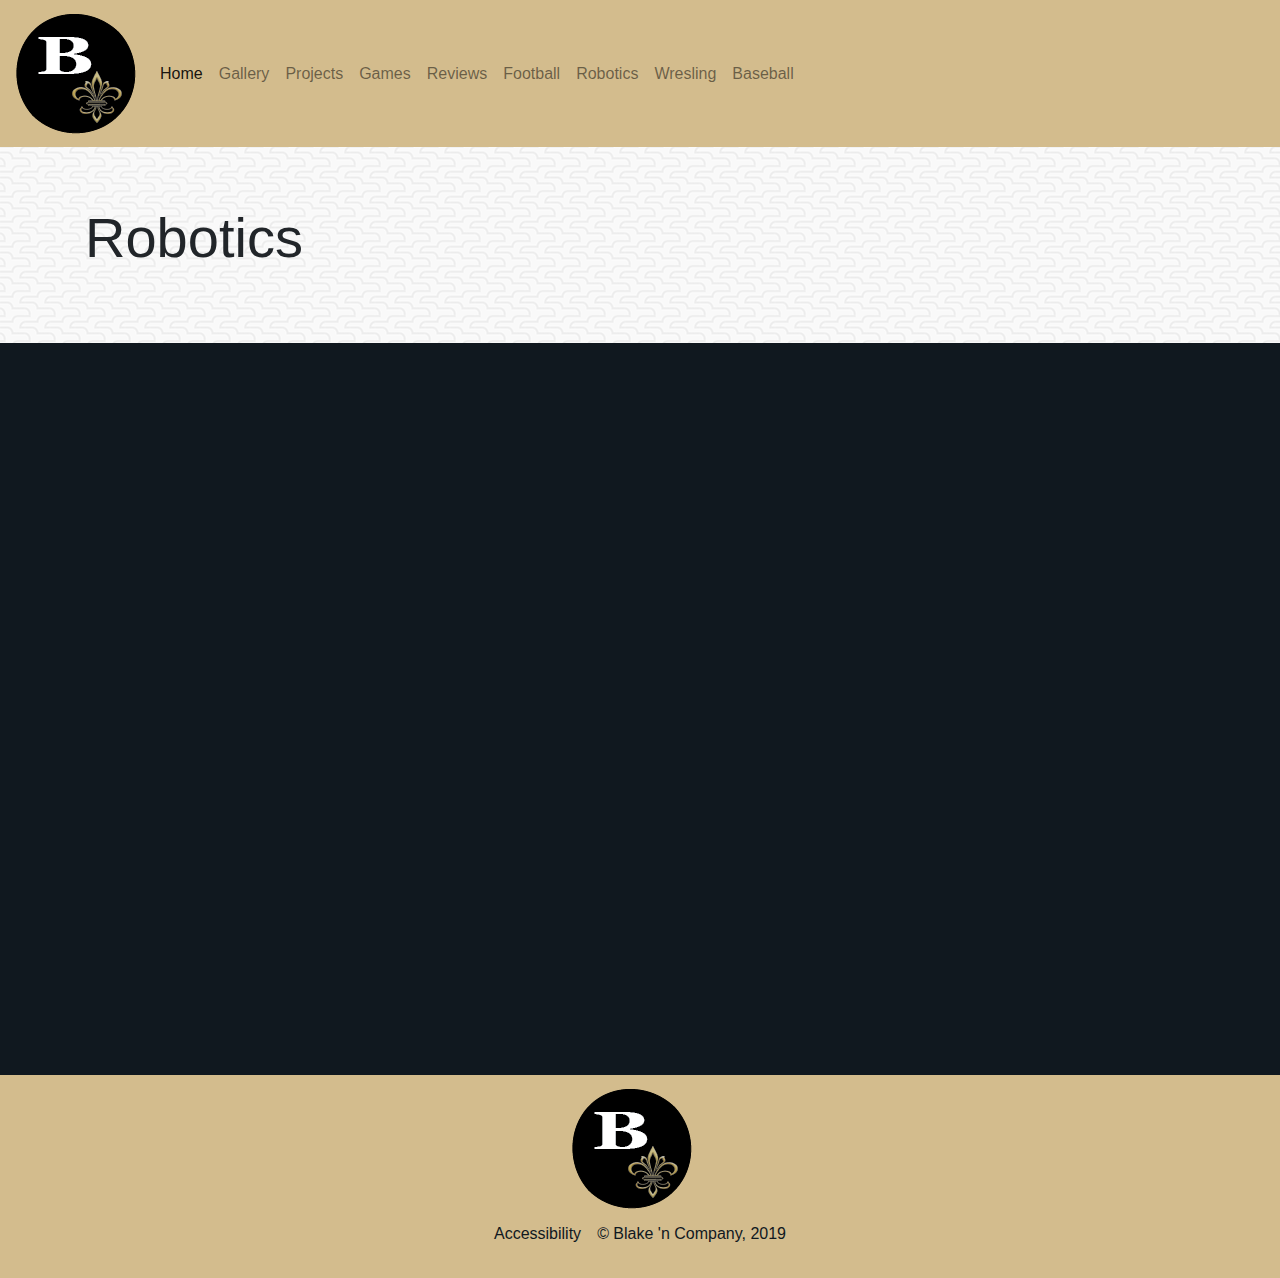
<file: assets/pages/robotics.html>
<!DOCTYPE html>
<html lang="en">
<head>
    <meta charset="UTF-8">
    <meta name="viewport" content="width=device-width, initial-scale=1.0">
    <meta http-equiv="X-UA-Compatible" content="ie=edge">
    <link rel="stylesheet" href="https://stackpath.bootstrapcdn.com/bootstrap/4.4.1/css/bootstrap.min.css" integrity="sha384-Vkoo8x4CGsO3+Hhxv8T/Q5PaXtkKtu6ug5TOeNV6gBiFeWPGFN9MuhOf23Q9Ifjh" crossorigin="anonymous" />
    <link rel="stylesheet" type="text/css" href="../css/style.css"/>
    <title>Blake's Website</title>
</head>
<body>
    <banner>
        <nav class="navbar fixed-top navbar-expand-lg navbar-light">
            <a class="navbar-brand" href="../../index.html">
                <img src="../images/logo.png" class="logo" alt="Blake's Website Logo Homepage">
            </a>
            <button class="navbar-toggler" type="button" data-toggle="collapse" data-target="#navbarSupportedContent" aria-controls="navbarSupportedContent" aria-expanded="false" aria-label="Toggle navigation">
                <span class="navbar-toggler-icon"></span>
            </button>
            <div class="collapse navbar-collapse" id="navbarSupportedContent">
              <ul class="navbar-nav mr-auto">
                <li class="nav-item active">
                  <a class="nav-link" href="../../index.html">Home</a>
                </li>
                <li class="nav-item">
                  <a class="nav-link" href="gallery.html">Gallery</a>
                </li>
                <li class="nav-item">
                    <a class="nav-link" href="projects.html">Projects</a>
                </li>
                <li class="nav-item">
                    <a class="nav-link" href="games.html">Games</a>
                </li>
                <li class="nav-item">
                    <a class="nav-link" href="reviews.html">Reviews</a>
                </li>
                <li class="nav-item">
                    <a class="nav-link" href="football.html">Football</a>
                </li>
                <li class="nav-item">
                    <a class="nav-link" href="#">Robotics<span class="sr-only">(current)</span></a>
                </li>
                <li class="nav-item">
                    <a class="nav-link" href="wrestling.html">Wresling</a>
                </li>
                <li class="nav-item">
                    <a class="nav-link" href="baseball.html">Baseball</a>
                </li>
              </ul>
            </div>
          </nav>
    </banner>
    <main>
        <div class="jumbotron jumbotron-fluid">
            <div class="container">
                <h1 class="display-4">Robotics</h1>
            </div>
        </div>
        <div id="subcontents">
        </div>
    </main>
    <footer>
        <div class="navbar navbar-expand-lg">
            <a class="navbar-brand" href="../../index.html">
                <img src="../images/logo.png" class="logo" alt="Blake's Website Logo Homepage">
            </a>
            <div class="footernav" id="navbarSupportedContent">
                <ul class="navbar-nav mr-auto">
                   <li class="nav-item active">
                        <a class="nav-link" href="accessibility-statement.html">Accessibility</a>
                    </li>
                    <li class="nav-item">
                        <p class="nav-link">&copy Blake 'n Company, 2019</p>
                    </li>
                </ul>
            </div>
        </div>
    </footer>
    <script src="https://code.jquery.com/jquery-3.4.1.slim.min.js" integrity="sha384-J6qa4849blE2+poT4WnyKhv5vZF5SrPo0iEjwBvKU7imGFAV0wwj1yYfoRSJoZ+n" crossorigin="anonymous"></script>
    <script src="https://cdn.jsdelivr.net/npm/popper.js@1.16.0/dist/umd/popper.min.js" integrity="sha384-Q6E9RHvbIyZFJoft+2mJbHaEWldlvI9IOYy5n3zV9zzTtmI3UksdQRVvoxMfooAo" crossorigin="anonymous"></script>
    <script src="https://stackpath.bootstrapcdn.com/bootstrap/4.4.1/js/bootstrap.min.js" integrity="sha384-wfSDF2E50Y2D1uUdj0O3uMBJnjuUD4Ih7YwaYd1iqfktj0Uod8GCExl3Og8ifwB6" crossorigin="anonymous"></script>
</body>
</html>
</file>
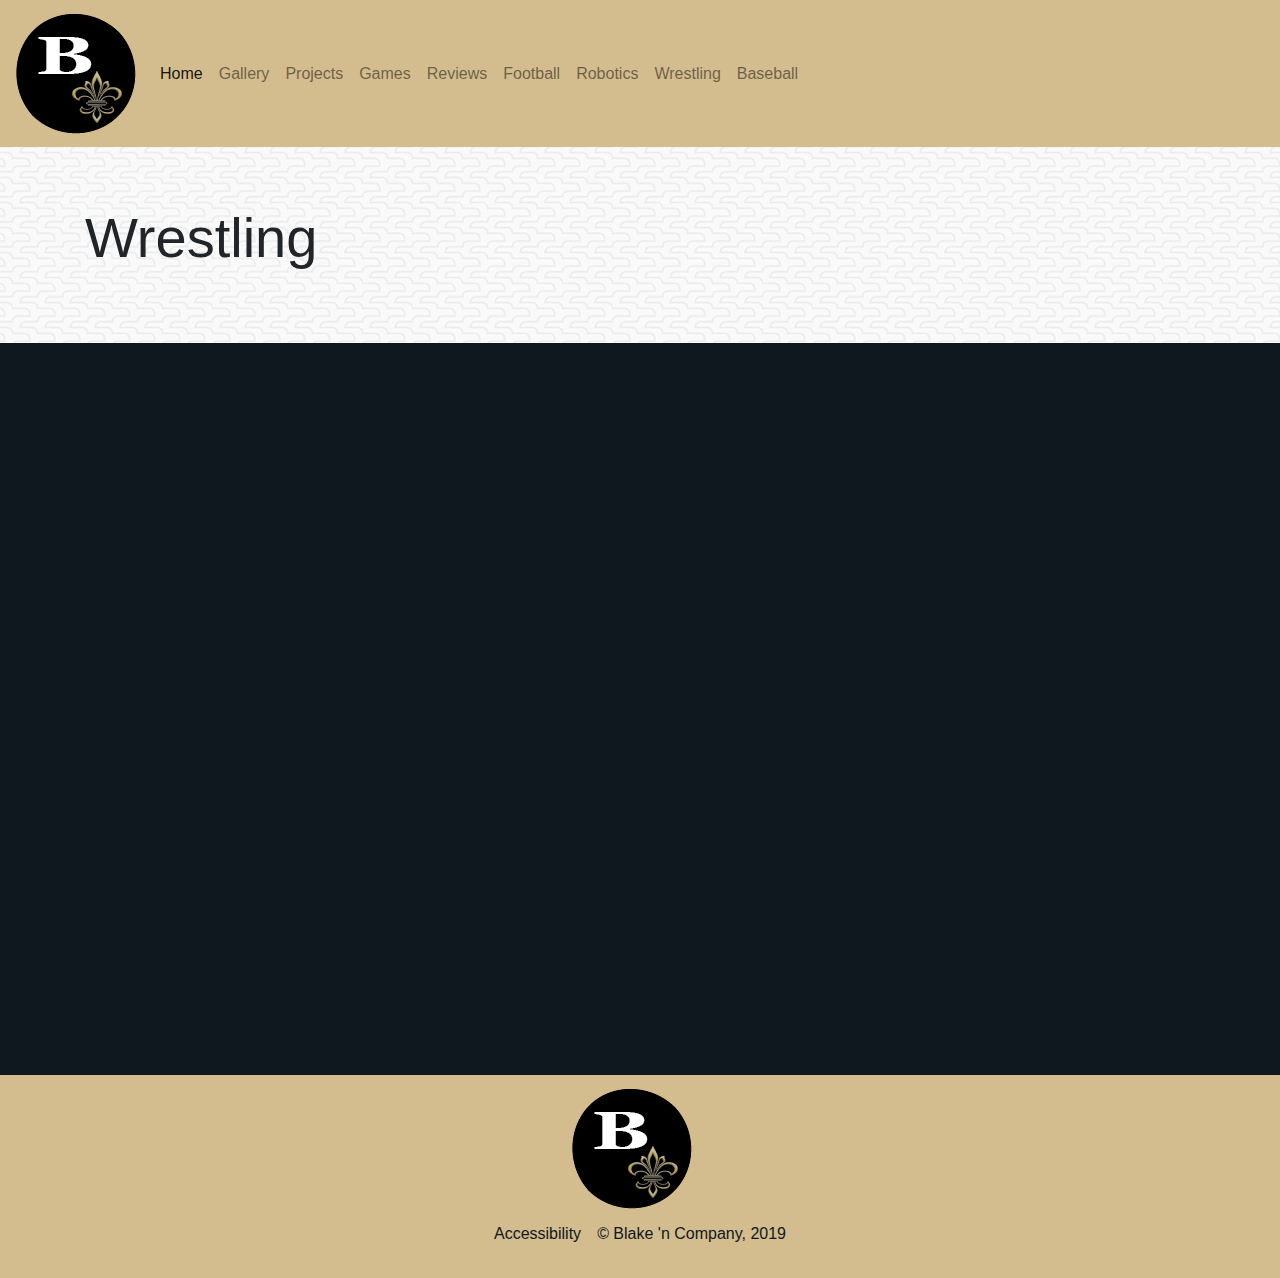
<file: assets/pages/wrestling.html>
<!DOCTYPE html>
<html lang="en">
<head>
    <meta charset="UTF-8">
    <meta name="viewport" content="width=device-width, initial-scale=1.0">
    <meta http-equiv="X-UA-Compatible" content="ie=edge">
    <link rel="stylesheet" href="https://stackpath.bootstrapcdn.com/bootstrap/4.4.1/css/bootstrap.min.css" integrity="sha384-Vkoo8x4CGsO3+Hhxv8T/Q5PaXtkKtu6ug5TOeNV6gBiFeWPGFN9MuhOf23Q9Ifjh" crossorigin="anonymous" />
    <link rel="stylesheet" type="text/css" href="../css/style.css"/>
    <title>Blake's Website</title>
</head>
<body>
    <banner>
        <nav class="navbar fixed-top navbar-expand-lg navbar-light">
            <a class="navbar-brand" href="../../index.html">
                <img src="../images/logo.png" class="logo" alt="Blake's Website Logo Homepage">
            </a>
            <button class="navbar-toggler" type="button" data-toggle="collapse" data-target="#navbarSupportedContent" aria-controls="navbarSupportedContent" aria-expanded="false" aria-label="Toggle navigation">
                <span class="navbar-toggler-icon"></span>
            </button>
            <div class="collapse navbar-collapse" id="navbarSupportedContent">
              <ul class="navbar-nav mr-auto">
                <li class="nav-item active">
                  <a class="nav-link" href="../../index.html">Home</a>
                </li>
                <li class="nav-item">
                  <a class="nav-link" href="gallery.html">Gallery</a>
                </li>
                <li class="nav-item">
                    <a class="nav-link" href="projects.html">Projects</a>
                </li>
                <li class="nav-item">
                    <a class="nav-link" href="games.html">Games</a>
                </li>
                <li class="nav-item">
                    <a class="nav-link" href="reviews.html">Reviews</a>
                </li>
                <li class="nav-item">
                    <a class="nav-link" href="football.html">Football</a>
                </li>
                <li class="nav-item">
                    <a class="nav-link" href="robotics.html">Robotics</a>
                </li>
                <li class="nav-item">
                    <a class="nav-link" href="#">Wrestling<span class="sr-only">(current)</span></a>
                </li>
                <li class="nav-item">
                    <a class="nav-link" href="baseball.html">Baseball</a>
                </li>
              </ul>
            </div>
          </nav>
    </banner>
    <main>
        <div class="jumbotron jumbotron-fluid">
            <div class="container">
                <h1 class="display-4">Wrestling</h1>
            </div>
        </div>
        <div id="subcontents">
        </div>
    </main>
    <footer>
        <div class="navbar navbar-expand-lg">
            <a class="navbar-brand" href="../../index.html">
                <img src="../images/logo.png" class="logo" alt="Blake's Website Logo Homepage">
            </a>
            <div class="footernav" id="navbarSupportedContent">
                <ul class="navbar-nav mr-auto">
                   <li class="nav-item active">
                        <a class="nav-link" href="accessibility-statement.html">Accessibility</a>
                    </li>
                    <li class="nav-item">
                        <p class="nav-link">&copy Blake 'n Company, 2019</p>
                    </li>
                </ul>
            </div>
        </div>
    </footer>
    <script src="https://code.jquery.com/jquery-3.4.1.slim.min.js" integrity="sha384-J6qa4849blE2+poT4WnyKhv5vZF5SrPo0iEjwBvKU7imGFAV0wwj1yYfoRSJoZ+n" crossorigin="anonymous"></script>
    <script src="https://cdn.jsdelivr.net/npm/popper.js@1.16.0/dist/umd/popper.min.js" integrity="sha384-Q6E9RHvbIyZFJoft+2mJbHaEWldlvI9IOYy5n3zV9zzTtmI3UksdQRVvoxMfooAo" crossorigin="anonymous"></script>
    <script src="https://stackpath.bootstrapcdn.com/bootstrap/4.4.1/js/bootstrap.min.js" integrity="sha384-wfSDF2E50Y2D1uUdj0O3uMBJnjuUD4Ih7YwaYd1iqfktj0Uod8GCExl3Og8ifwB6" crossorigin="anonymous"></script>
</body>
</html>
</file>
<file: assets/css/style.css>
html, body {
    height: 100%;
}

.navbar, footer {
    background-color:rgb(211,188,141)
}

a.nav-link, footer {
    color: rgb(16,24,31)
}

#subcontents {
    min-height: 700px;
}

a:focus, a:hover, button:focus, button:hover {
    border: rgb(16,24,31) 5px dotted !important;
}

main {
    margin-top: 140px;
    background-color: rgb(16,24,31);
}

footer .navbar {
    flex-flow: column;
}

div.card {
    margin: 50px;
}

.jumbotron.jumbotron-fluid {
   background-image: url(../images/beanstalk/beanstalk.png); 
}
</file>
